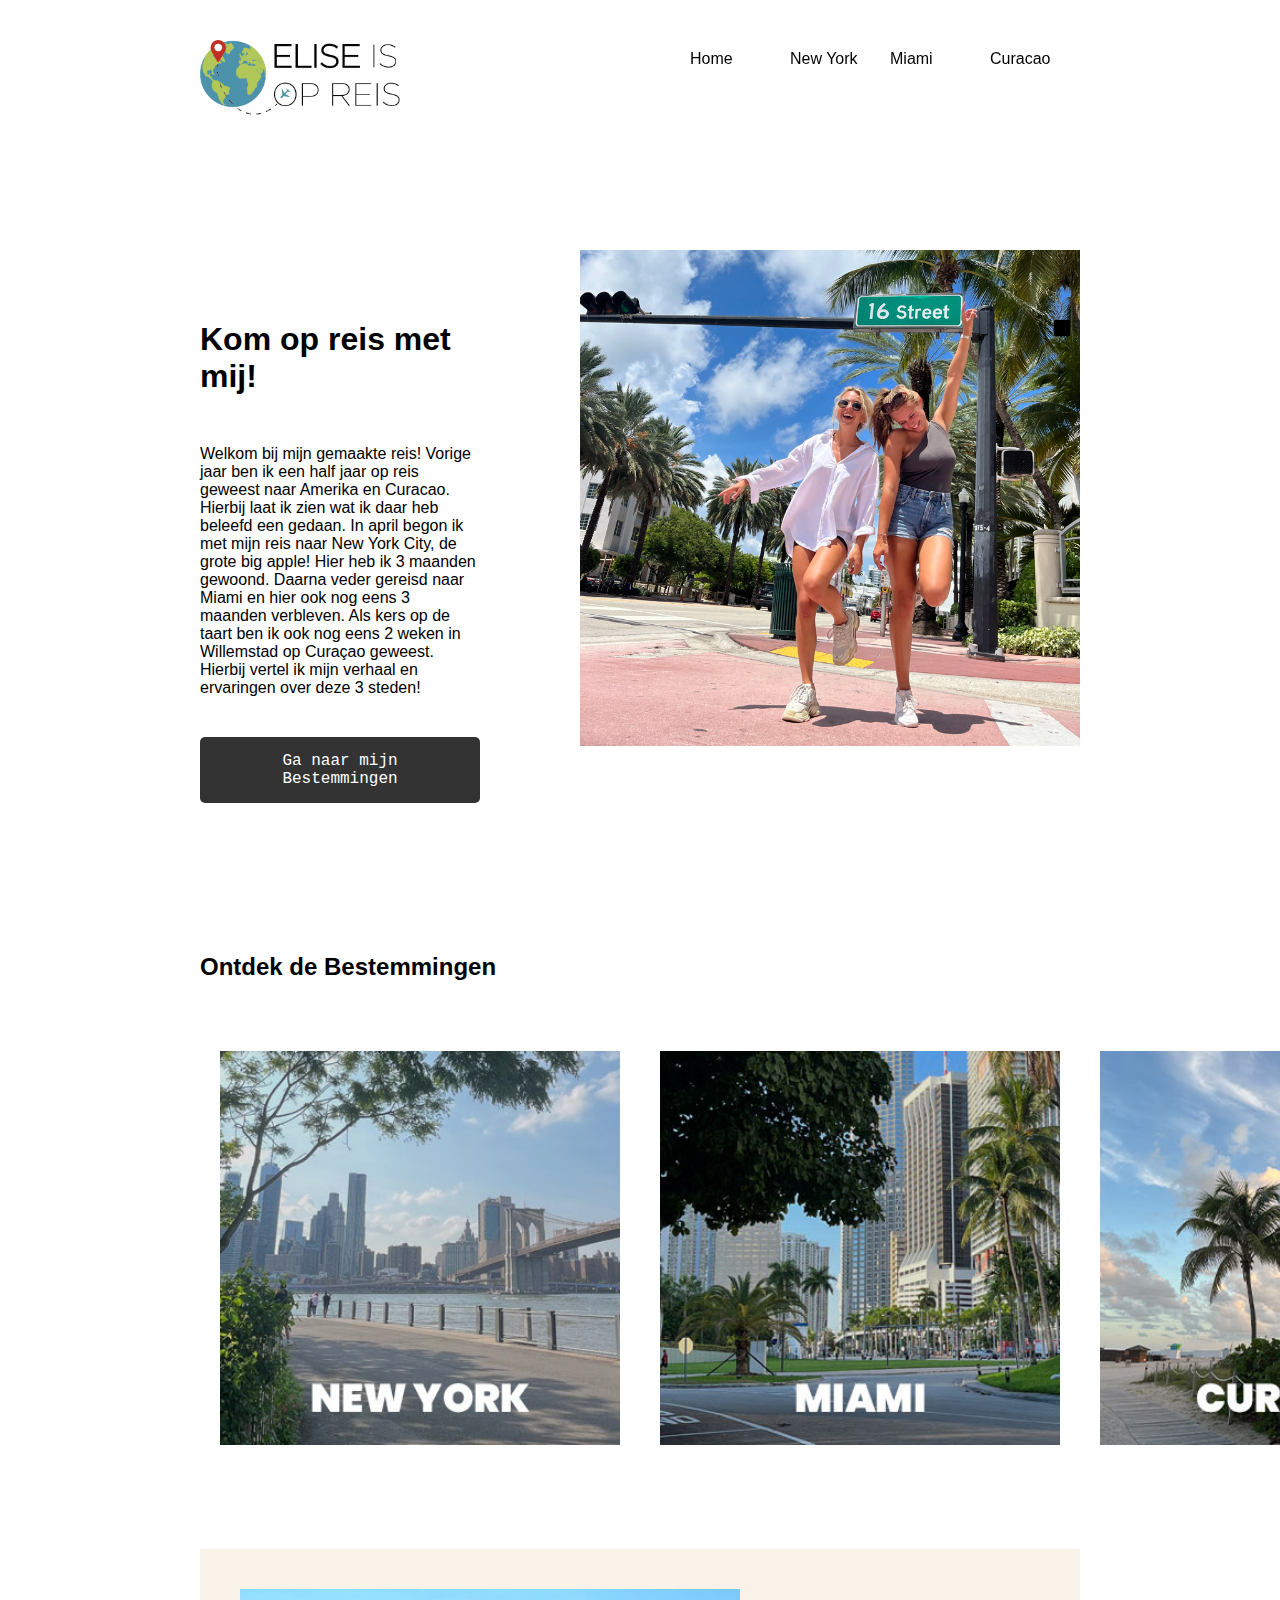
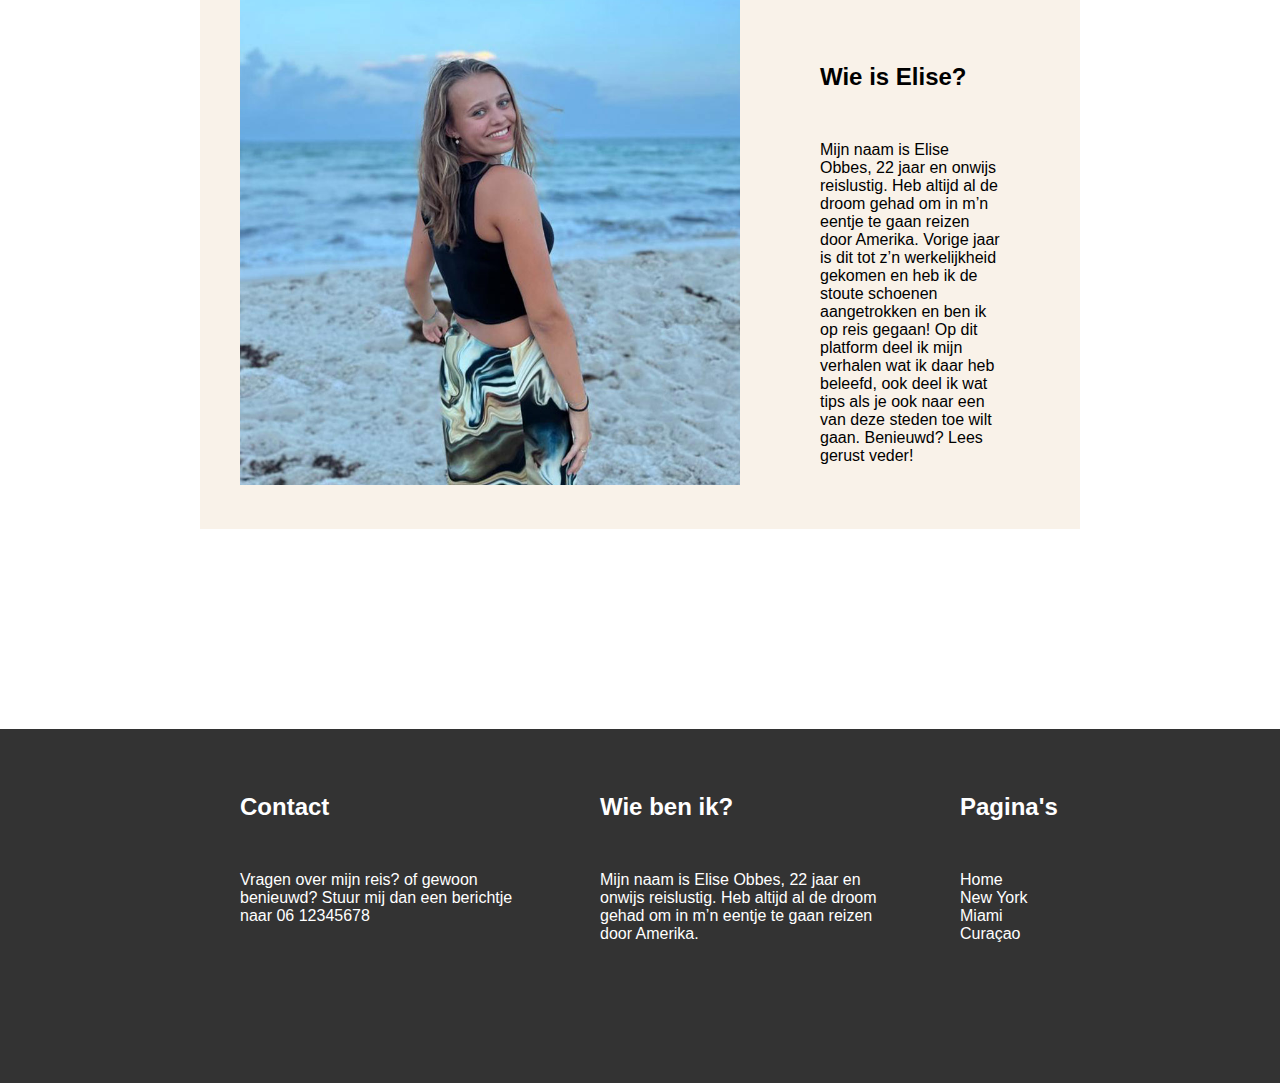
<file: index.html>
<!DOCTYPE html>
<html lang="nl">

<head>
    <meta charset="UTF-8">
    <meta name="viewport" content="width=device-width, initial-scale=1.0">
    <title>eliseisopreis</title>
    <link rel="stylesheet" href="stijl.css">
</head>

<body>

    <header>
        <nav>
            <a href="index.html"><img width="200" src="logo-eliseisopreis.png" alt="logo website"></a>
            <ul class="list">
                <li class="selectie"><a href="index.html">Home</a></li>
                <li><a href="newyork.html">New York</a></li>
                <li><a href="miami.html">Miami</a></li>
                <li><a href="curacao.html">Curacao</a></li>
            </ul>
        </nav>
    </header>

    <main>
        <section class="container">
            <div class="text-right">
                <h1>Kom op reis met mij!</h1>
                <p>Welkom bij mijn gemaakte reis! Vorige jaar ben ik een half jaar op reis geweest naar Amerika en
                    Curacao. Hierbij laat ik zien wat ik daar heb beleefd een gedaan. In april begon ik met mijn reis
                    naar New York City, de grote big
                    apple! Hier heb ik 3 maanden gewoond. Daarna veder gereisd naar Miami en hier ook nog eens 3 maanden
                    verbleven. Als kers op de taart ben ik ook nog eens 2 weken in Willemstad op Curaçao geweest.
                    Hierbij vertel ik mijn verhaal en ervaringen over deze 3 steden!</p>
                <a href="#anker" class="button">Ga naar mijn Bestemmingen</a>
            </div>

            <div class="flexbox">
                <img src="images/voorpagina-elise.jpg" alt="elise in miami foto">
            </div>
        </section>

        <section class="text-box">
            <h2>Ontdek de Bestemmingen</h2>
        </section>

        <section class="container1">
            <div class="box">
                <a href="newyork.html">
                    <img src="images/banner-newyork.jpg" alt="banner">
                </a>
            </div>
            <div class="box">
                <a href="miami.html">
                    <img src="images/banner-miami.jpg" alt="banner">
                </a>
            </div>
            <div class="box">
                <a href="curacao.html">
                    <img src="images/banner-curacao.jpg" alt="banner">
                </a>
            </div>
        </section>

        <section class="container-color">
            <div class="flexbox">
                <img src="images/wiebenik-elise.jpg" alt="elise">
            </div>

            <div class="text-left" id="anker">
                <h2>Wie is Elise?</h2>
                <p>Mijn naam is Elise Obbes, 22 jaar en onwijs reislustig.
                    Heb altijd al de droom gehad om in m’n eentje te gaan reizen door Amerika.
                    Vorige jaar is dit tot z’n werkelijkheid gekomen en heb ik de stoute schoenen aangetrokken en ben ik
                    op reis gegaan! Op dit platform deel ik mijn verhalen wat ik daar heb beleefd, ook deel ik wat tips
                    als je ook naar een van deze steden toe wilt gaan. Benieuwd? Lees gerust veder!</p>
            </div>
        </section>
    </main>

    <footer>
        <div class="colums">
            <div class="column">
                <h3>Contact</h3>
                <p>Vragen over mijn reis? of gewoon benieuwd? Stuur mij dan een berichtje naar 06 12345678</p>
            </div>
            <div class="column">
                <h3>Wie ben ik?</h3>
                <p>Mijn naam is Elise Obbes, 22 jaar en onwijs reislustig. Heb altijd al de droom gehad om in m’n eentje
                    te gaan reizen door Amerika.</p>
            </div>
            <div class="column">
                <h3>Pagina's</h3>
                <li><a href="index.html">Home</a></li>
                <li><a href="newyork.html">New York</a></li>
                <li><a href="miami.html">Miami</a></li>
                <li><a href="curacao.html">Curaçao</a></li>
            </div>
        </div>
    </footer>

</body>
</file>
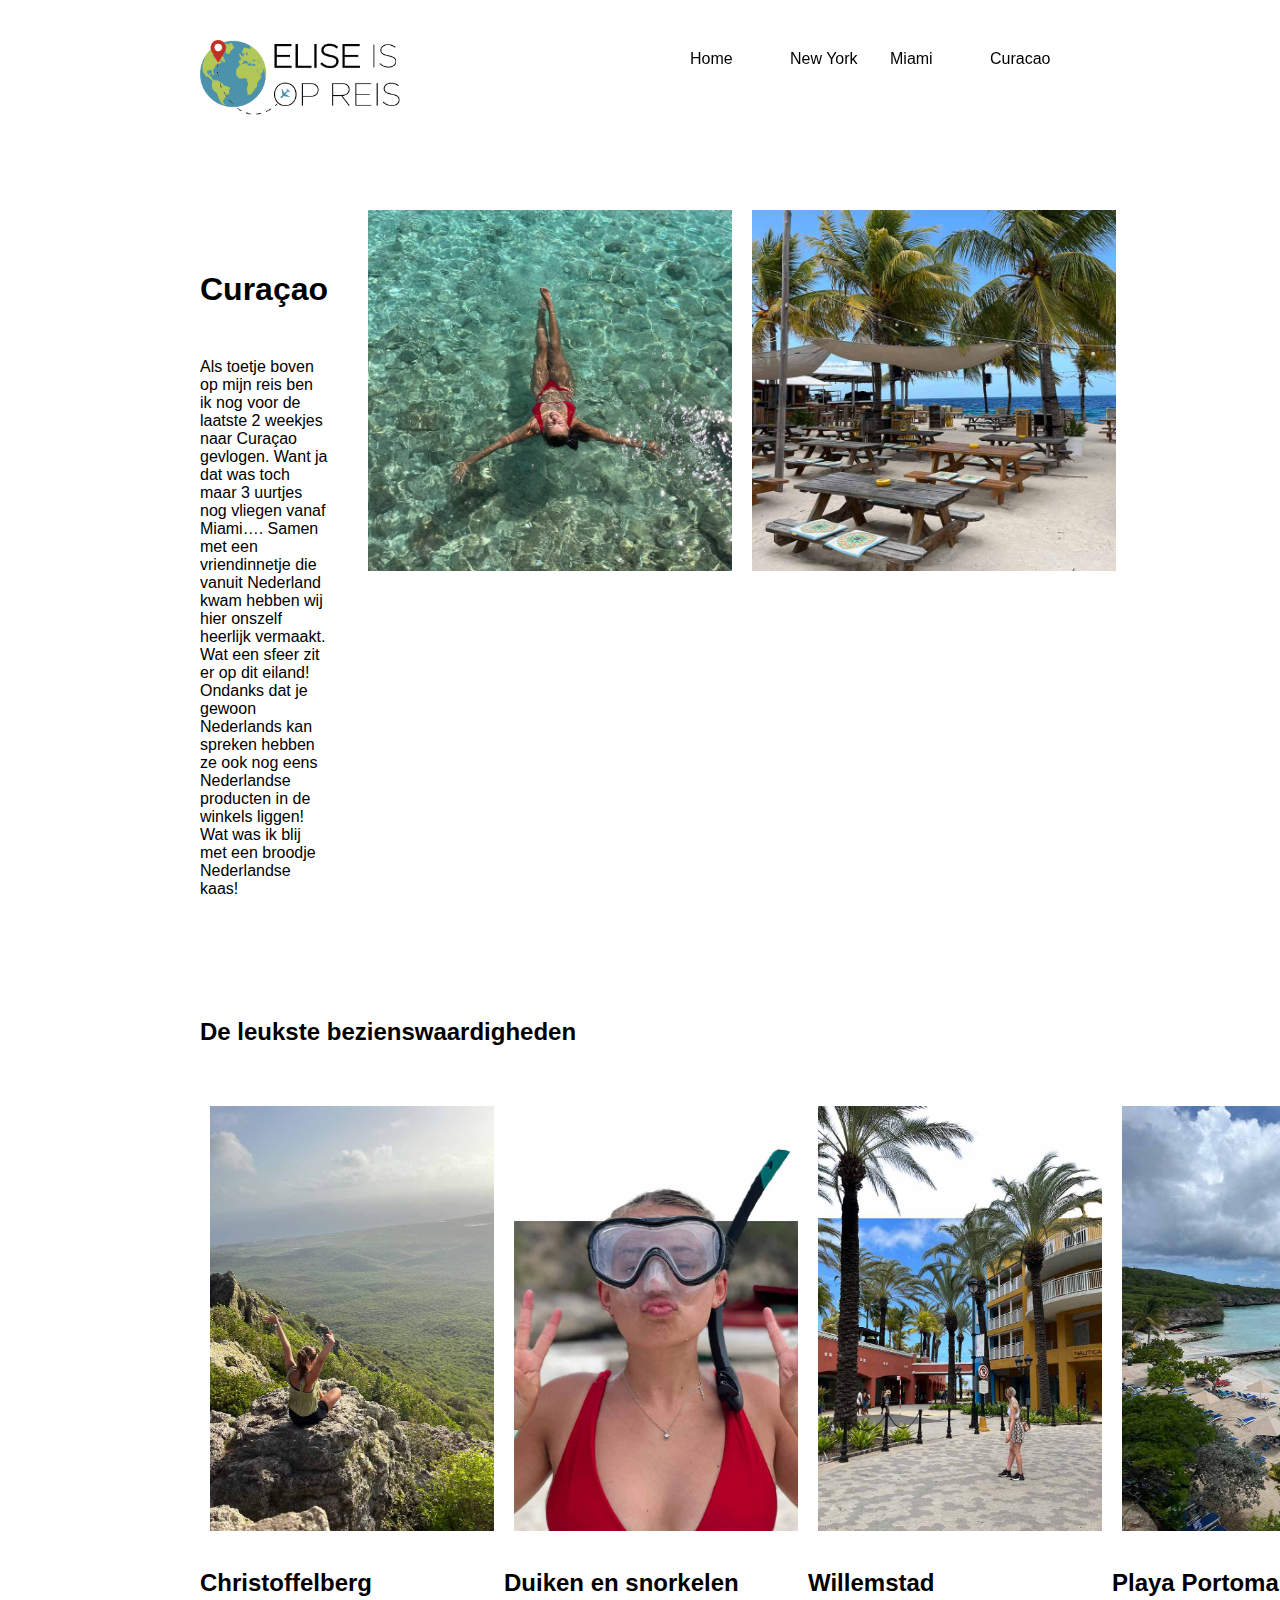
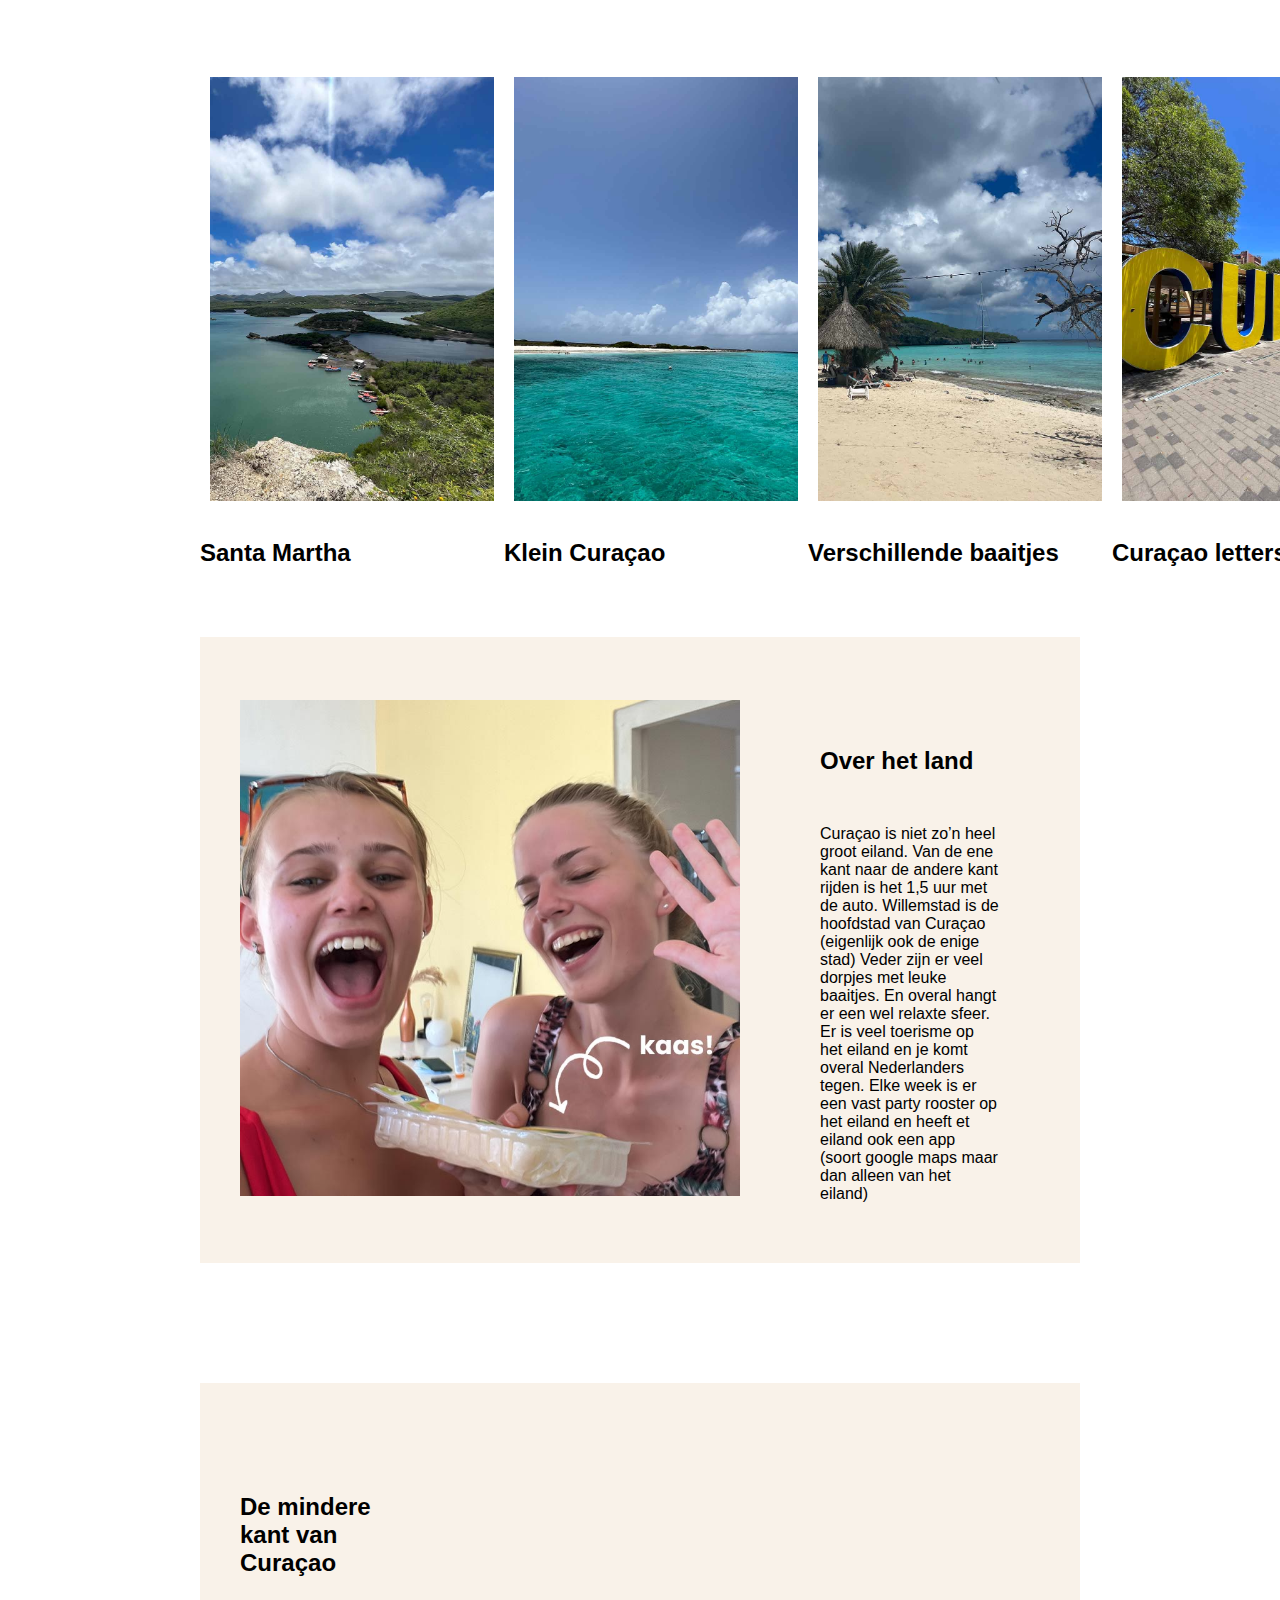
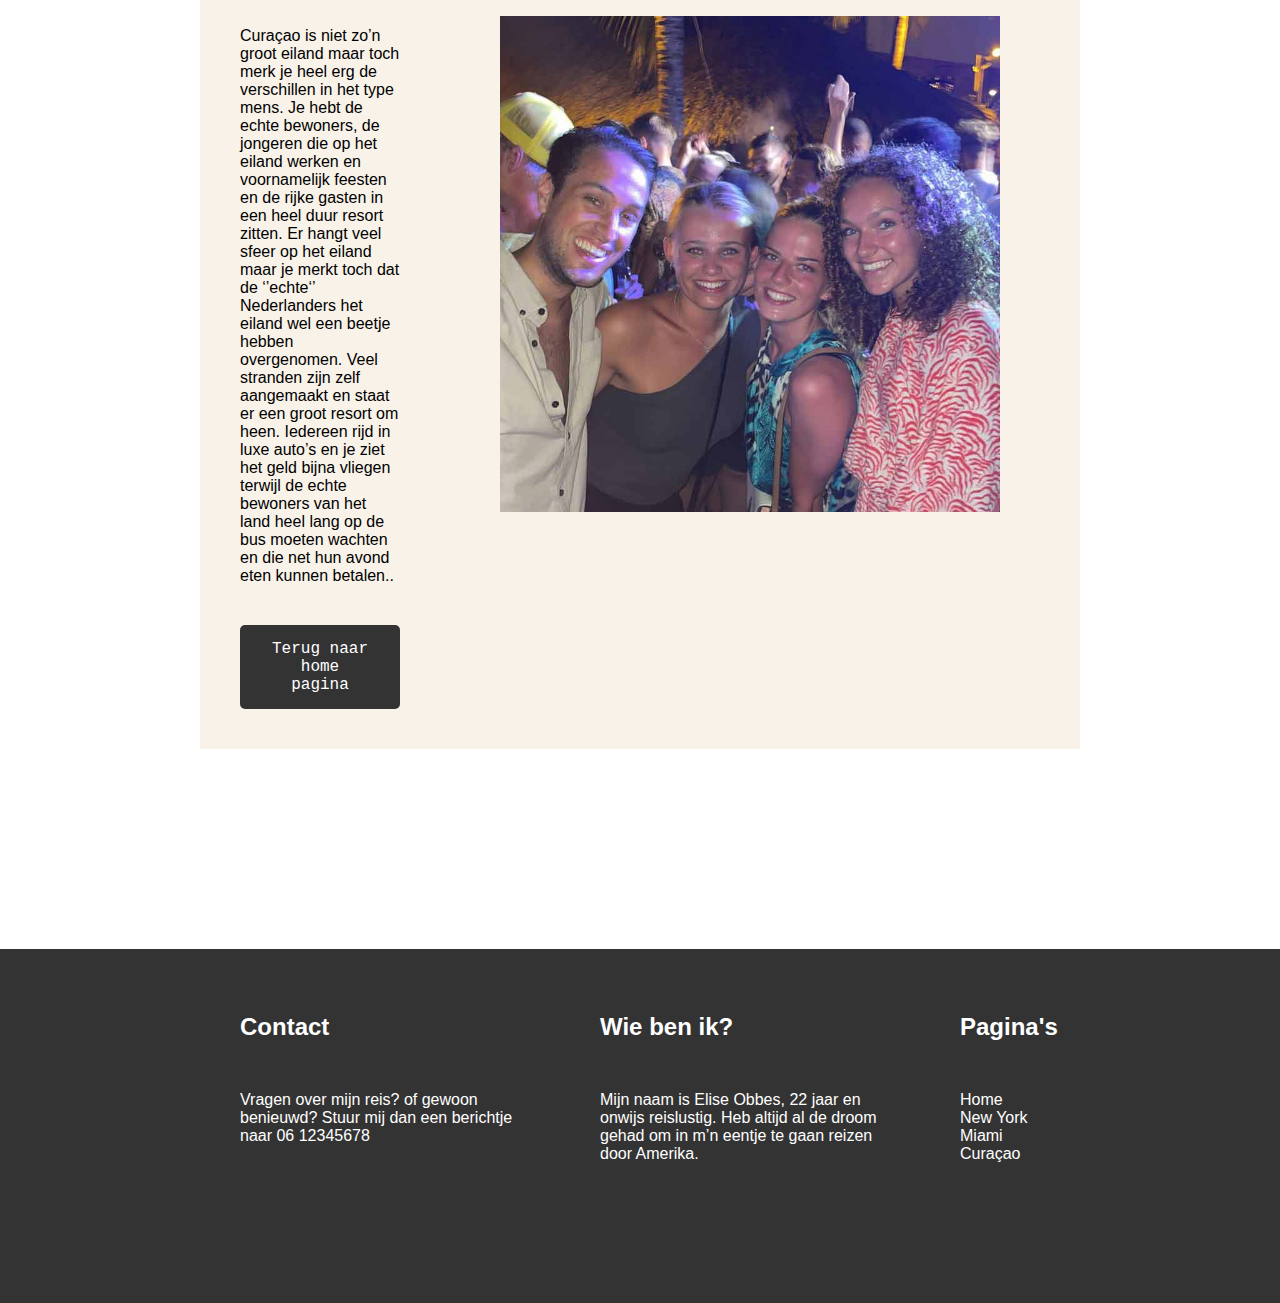
<file: curacao.html>
<!DOCTYPE html>
<html lang="nl">

<head>
    <meta charset="UTF-8">
    <meta name="viewport" content="width=device-width, initial-scale=1.0">
    <title>eliseisopreis</title>
    <link rel="stylesheet" href="stijl.css">
</head>

<body>
    <header>
        <nav>
            <a href="index.html"><img width="200px" src="logo-eliseisopreis.png" alt="logo website"></a>
            <ul class="list">
                <li class="selectie"><a href="index.html">Home</a></li>
                <li><a href="newyork.html">New York</a></li>
                <li><a href="miami.html">Miami</a></li>
                <li><a href="curacao.html">Curacao</a></li>
            </ul>
        </nav>
    </header>

    <main>
        <section class="container3">
            <div class="text-right1">
                <h1>Curaçao</h1>
                <p>Als toetje boven op mijn reis ben ik nog voor de laatste 2 weekjes naar Curaçao gevlogen.
                    Want ja dat was toch maar 3 uurtjes nog vliegen vanaf Miami….
                    Samen met een vriendinnetje die vanuit Nederland kwam hebben wij hier onszelf heerlijk vermaakt.
                    Wat een sfeer zit er op dit eiland! Ondanks dat je gewoon Nederlands kan spreken hebben ze ook nog
                    eens
                    Nederlandse
                    producten in de winkels liggen! Wat was ik blij met een broodje Nederlandse kaas!
                </p>
            </div>
            <div class="box-cura">
                <img src="images/cura-2.jpg" alt="banner">
            </div>
            <div class="box-cura">
                <img src="images/cura.jpg" alt="banner">
            </div>
        </section>

        <section class="text-box">
            <h2>De leukste bezienswaardigheden</h2>
        </section>

        <section class="container2">
            <div class="box-nyc">
                <img src="images/christoffel.jpg" alt="banner">
                <h3>Christoffelberg</h3>
            </div>
            <div class="box-nyc">
                <img src="images/duiken.jpg" alt="banner">
                <h3>Duiken en snorkelen</h3>
            </div>
            <div class="box-nyc">
                <img src="images/palmboom.jpg" alt="banner">
                <h3>Willemstad</h3>
            </div>
            <div class="box-nyc">
                <img src="images/strandje.jpg" alt="banner">
                <h3>Playa Portomari</h3>
            </div>
        </section>

        <section class="container2">
            <div class="box-nyc">
                <img src="images/santa-martha.jpg" alt="banner">
                <h3>Santa Martha</h3>
            </div>
            <div class="box-nyc">
                <img src="images/kleincuracao.jpg" alt="banner">
                <h3>Klein Curaçao</h3>
            </div>
            <div class="box-nyc">
                <img src="images/baaitjes.jpg" alt="banner">
                <h3>Verschillende baaitjes</h3>
            </div>
            <div class="box-nyc">
                <img src="images/sign.jpg" alt="banner">
                <h3>Curaçao letters</h3>
            </div>
        </section>

        <section class="container-color">
            <div class="flexbox">
                <img src="images/kaas.jpg" alt="kaas foto">
            </div>

            <div class="text-left">
                <h2>Over het land</h2>
                <p>Curaçao is niet zo’n heel groot eiland. Van de ene kant naar de andere kant rijden is het 1,5 uur met
                    de auto. Willemstad is de hoofdstad van Curaçao (eigenlijk ook de enige stad) Veder zijn er veel
                    dorpjes met
                    leuke baaitjes. En overal hangt er een wel relaxte sfeer.
                    Er is veel toerisme op het eiland en je komt overal Nederlanders tegen.
                    Elke week is er een vast party rooster op het eiland en heeft et eiland ook een app (soort google
                    maps maar dan alleen van het eiland)
                </p>
            </div>
        </section>



        <section class="container-color">
            <div class="text-right">
                <h2>De mindere kant van Curaçao</h2>
                <p> Curaçao is niet zo’n groot eiland maar toch merk je heel erg de verschillen in het type mens.
                    Je hebt de echte bewoners, de jongeren die op het eiland werken en voornamelijk feesten en de rijke
                    gasten in een heel
                    duur resort zitten. Er hangt veel sfeer op het eiland maar je merkt toch dat de ‘’echte‘’
                    Nederlanders het eiland wel een
                    beetje hebben overgenomen. Veel stranden zijn zelf aangemaakt en staat er een groot resort om heen.
                    Iedereen rijd in luxe
                    auto’s en je ziet het geld bijna vliegen terwijl de echte bewoners van het land heel lang op de bus
                    moeten wachten en die
                    net hun avond eten kunnen betalen..</p>
                <a href="index.html" class="button">Terug naar home pagina</a>
            </div>

            <div class="flexbox">
                <img src="images/cura3.jpg" alt="Curaçao">
            </div>
        </section>

    </main>

    <footer>
        <div class="colums">
            <div class="column">
                <h3>Contact</h3>
                <p>Vragen over mijn reis? of gewoon benieuwd? Stuur mij dan een berichtje naar 06 12345678</p>
            </div>
            <div class="column">
                <h3>Wie ben ik?</h3>
                <p>Mijn naam is Elise Obbes, 22 jaar en onwijs reislustig. Heb altijd al de droom gehad om in m’n eentje
                    te gaan reizen door Amerika.</p>
            </div>
            <div class="column">
                <h3>Pagina's</h3>
                <li><a href="index.html">Home</a></li>
                <li><a href="newyork.html">New York</a></li>
                <li><a href="miami.html">Miami</a></li>
                <li><a href="curacao.html">Curaçao</a></li>
            </div>
        </div>
    </footer>

</body>
</file>
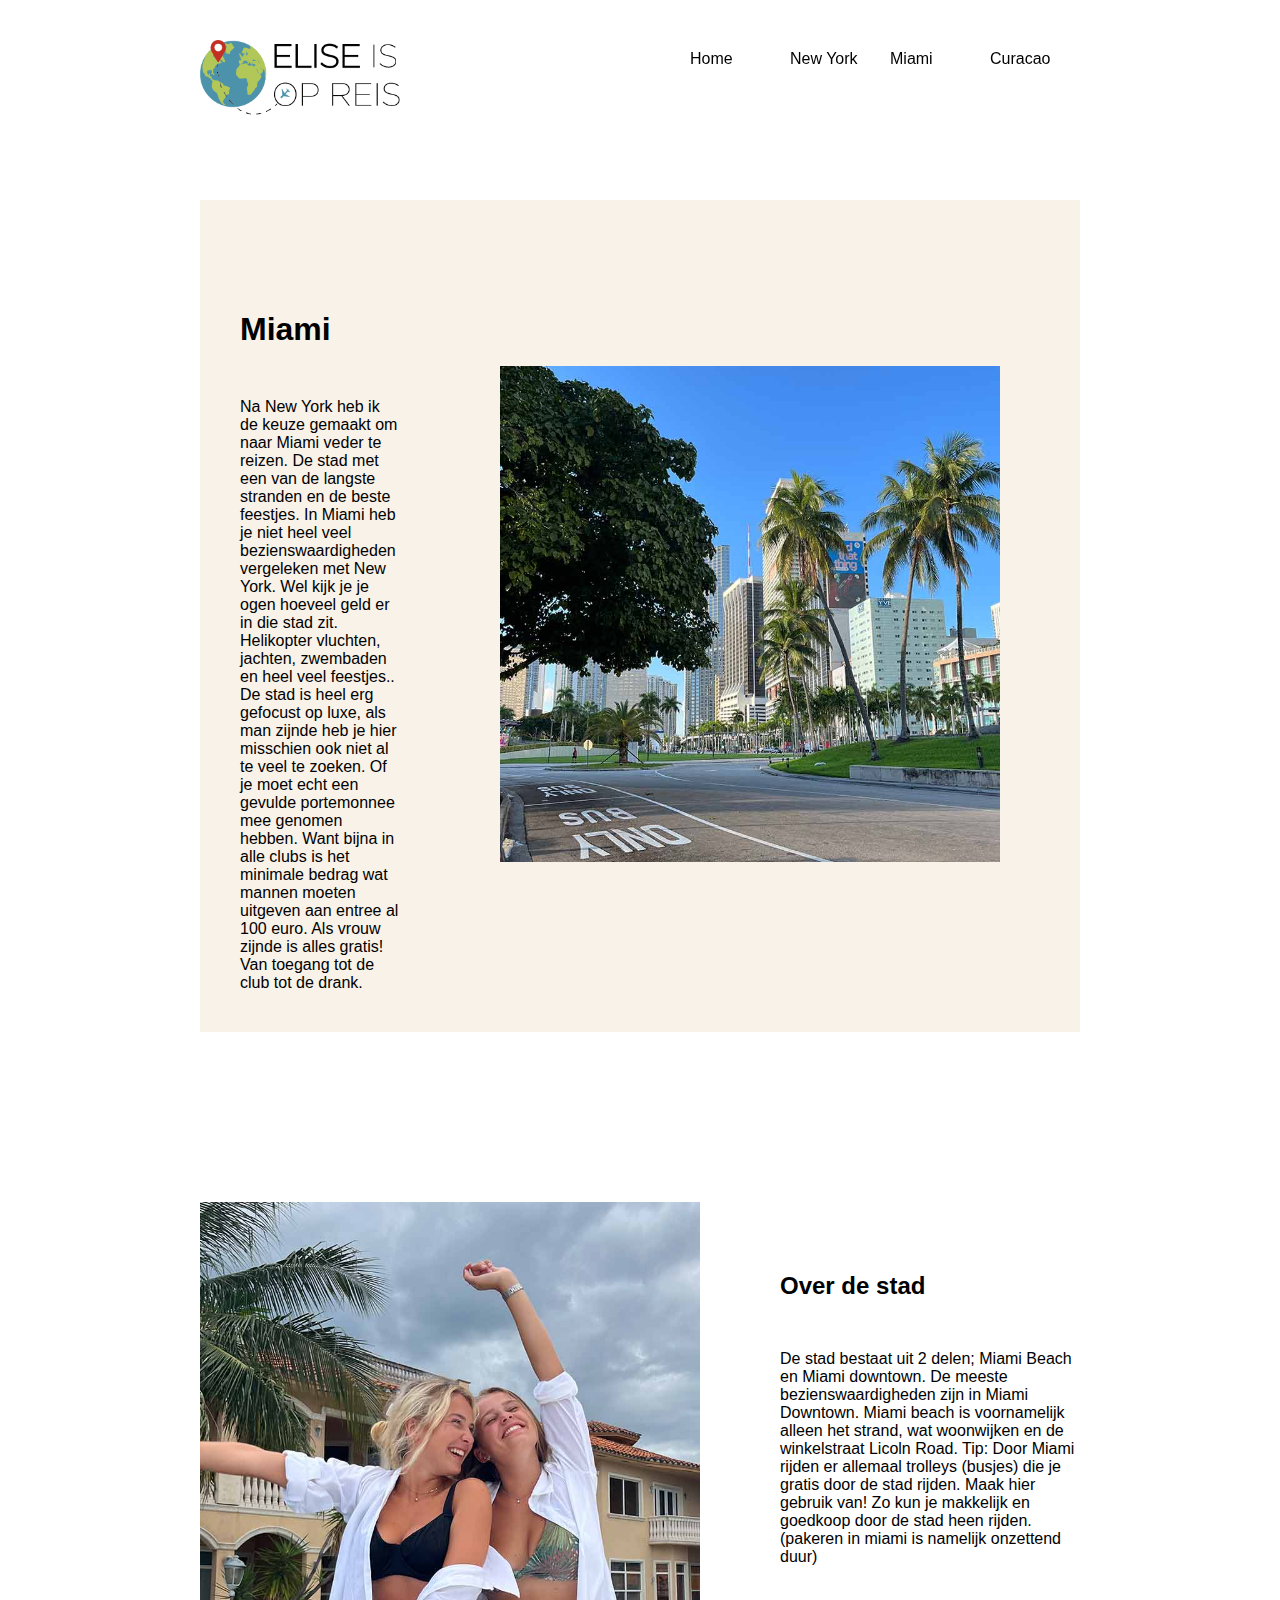
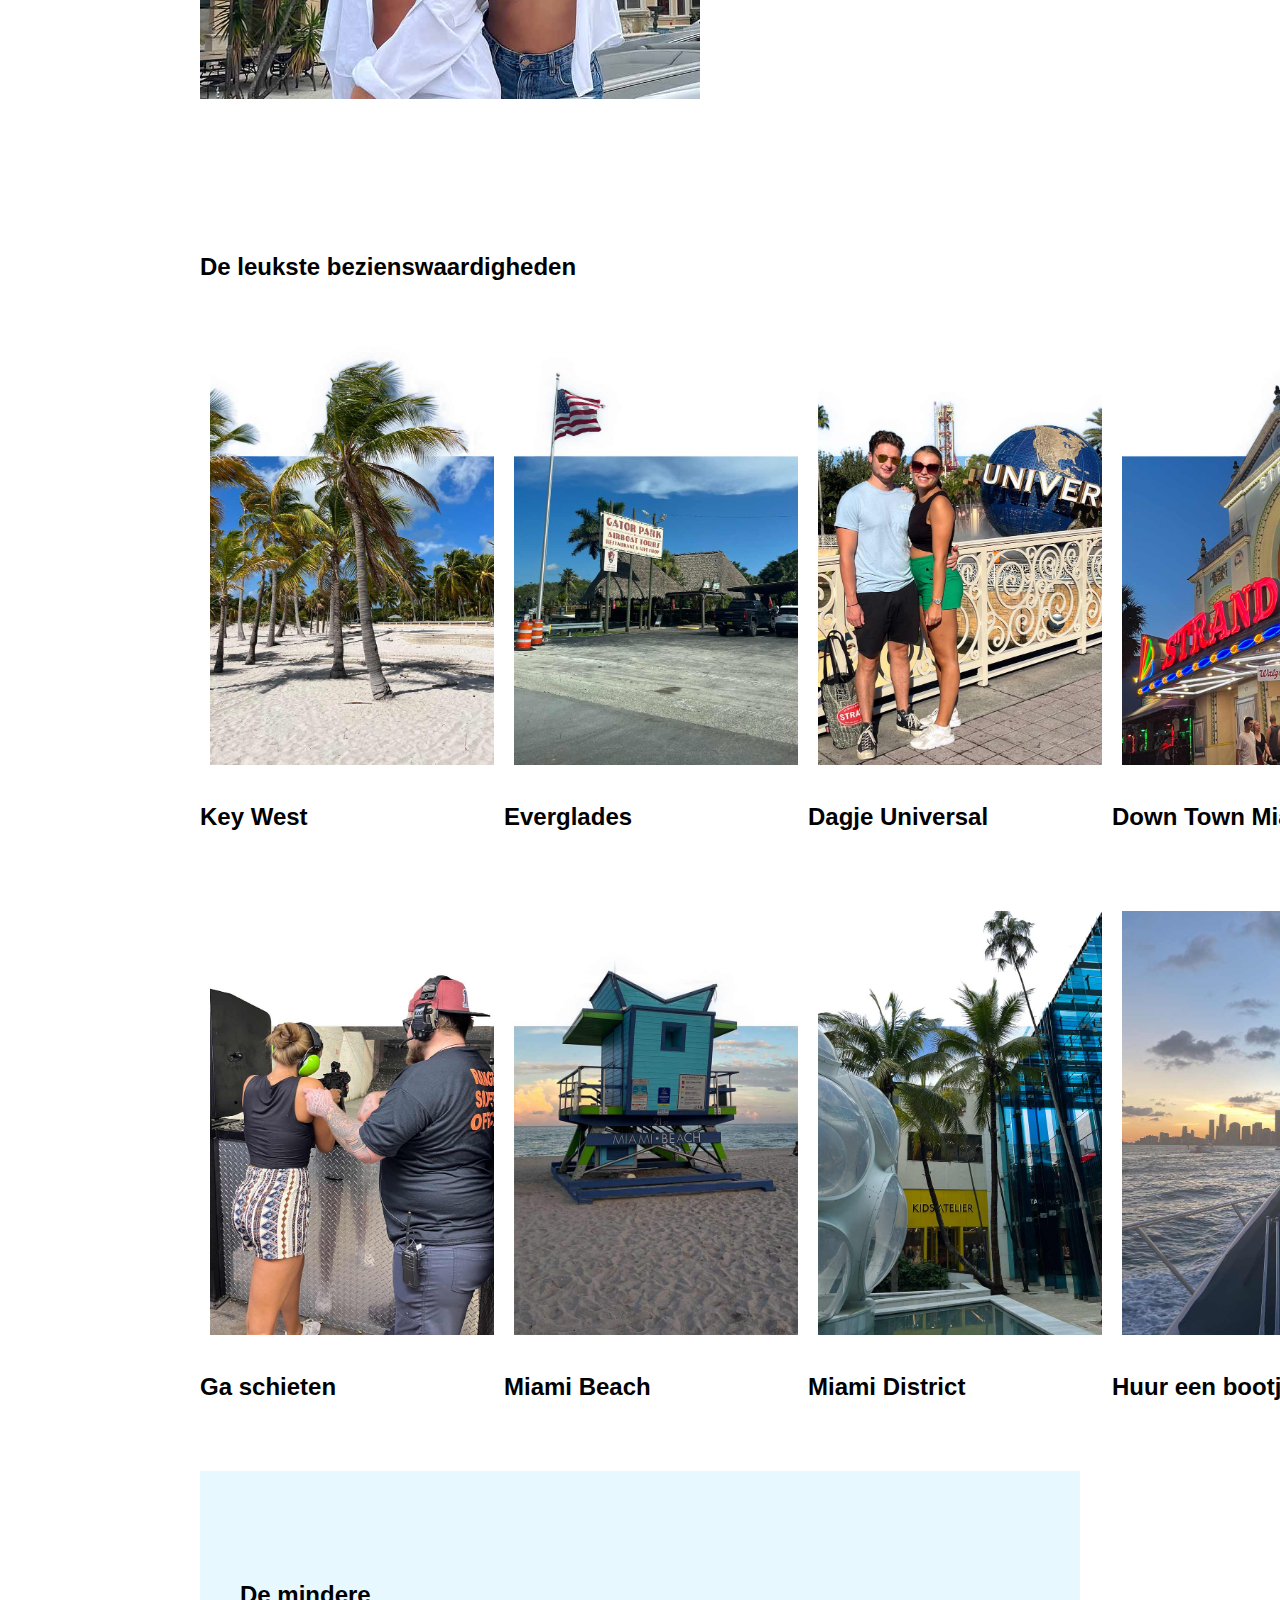
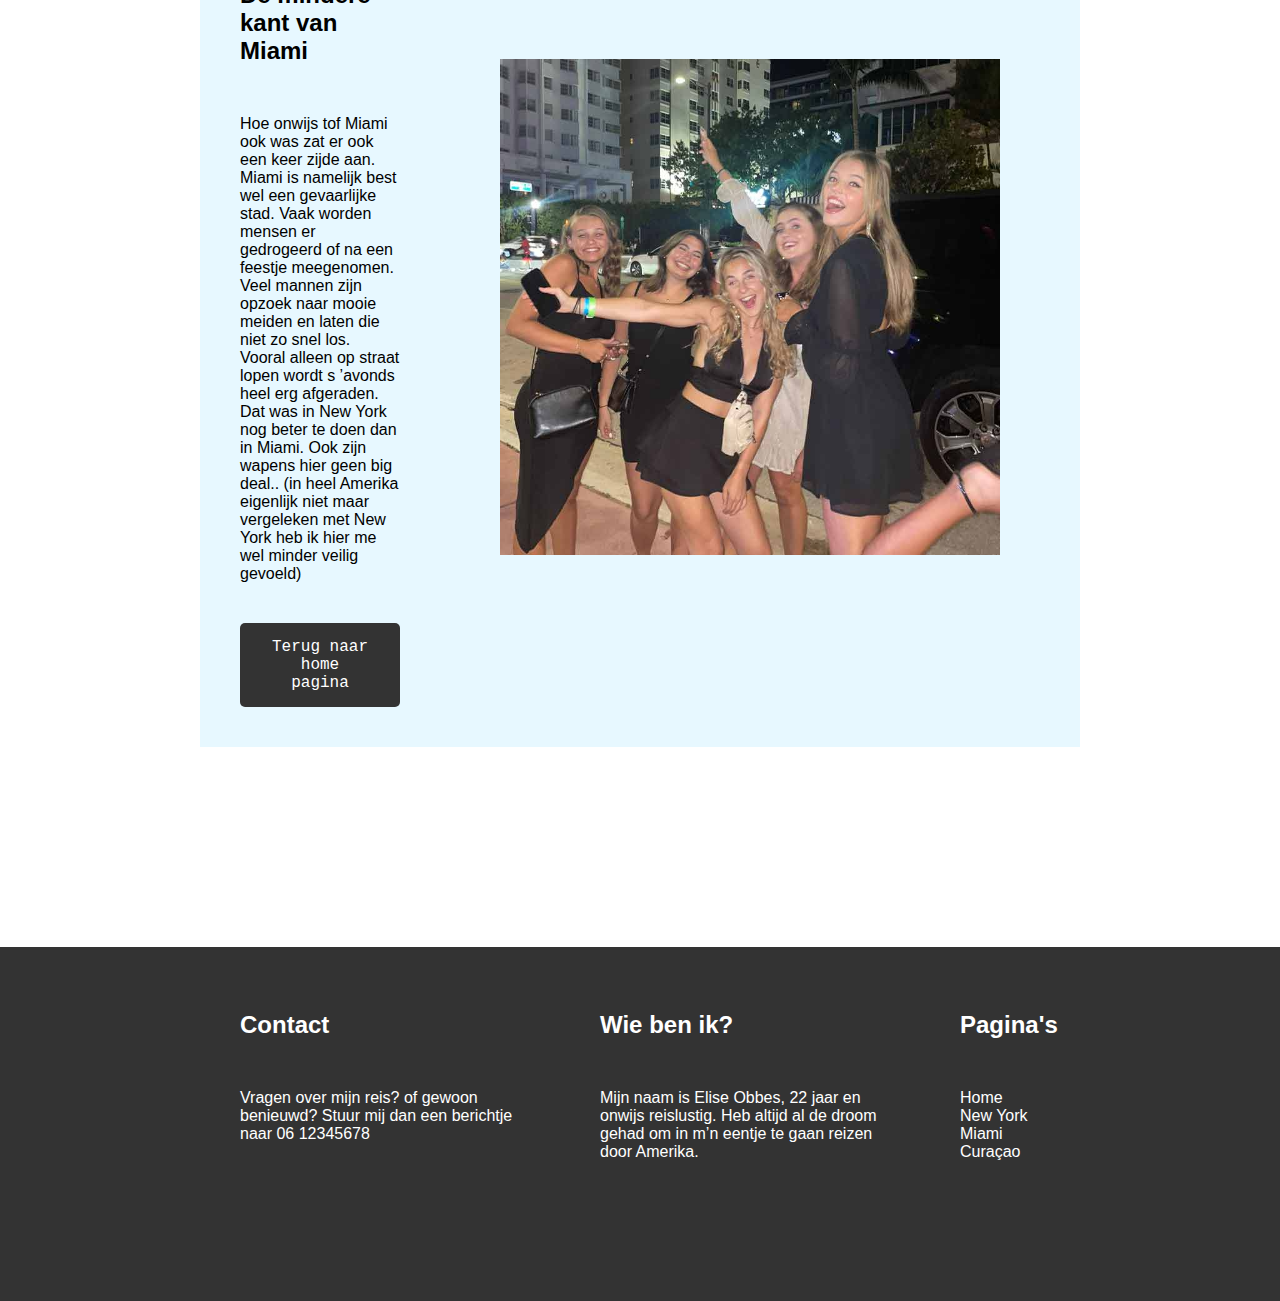
<file: miami.html>
<!DOCTYPE html>
<html lang="nl">

<head>
    <meta charset="UTF-8">
    <meta name="viewport" content="width=device-width, initial-scale=1.0">
    <title>eliseisopreis</title>
    <link rel="stylesheet" href="stijl.css">
</head>

<body>


    <header>
        <nav>
            <a href="index.html"><img width="200px" src="logo-eliseisopreis.png" alt="logo website"></a>
            <ul class="list">
                <li class="selectie"><a href="index.html">Home</a></li>
                <li><a href="newyork.html">New York</a></li>
                <li><a href="miami.html">Miami</a></li>
                <li><a href="curacao.html">Curacao</a></li>
            </ul>
        </nav>
    </header>

    <main>
        <section class="container-color">
            <div class="text-right">
                <h1>Miami</h1>
                <p>Na New York heb ik de keuze gemaakt om naar Miami veder te reizen.
                    De stad met een van de langste stranden en de beste feestjes.
                    In Miami heb je niet heel veel bezienswaardigheden vergeleken met New York. Wel kijk je je ogen
                    hoeveel
                    geld er in die stad
                    zit. Helikopter vluchten, jachten, zwembaden en heel veel feestjes..
                    De stad is heel erg gefocust op luxe, als man zijnde heb je hier misschien ook niet al te veel te
                    zoeken.
                    Of je moet echt een gevulde portemonnee mee genomen hebben. Want bijna in alle clubs is het minimale
                    bedrag wat mannen
                    moeten uitgeven aan entree al 100 euro. Als vrouw zijnde is alles gratis! Van toegang tot de club
                    tot de
                    drank.

                </p>
            </div>

            <div class="flexbox">
                <img src="images/miami-1.jpg" alt="miami foto">
            </div>
        </section>

        <section class="container">
            <div class="flexbox">
                <img src="images/miami-2.jpg" alt="elise in miami">
            </div>

            <div class="text-left">
                <h2>Over de stad</h2>
                <p>De stad bestaat uit 2 delen; Miami Beach en Miami downtown.
                    De meeste bezienswaardigheden zijn in Miami Downtown. Miami beach is voornamelijk alleen het strand,
                    wat woonwijken en de winkelstraat Licoln Road.
                    Tip: Door Miami rijden er allemaal trolleys (busjes)
                    die je gratis door de stad rijden. Maak hier gebruik van! Zo kun je makkelijk en goedkoop door de
                    stad
                    heen rijden. (pakeren in miami is namelijk onzettend duur)
                </p>
            </div>
        </section>

        <section class="text-box">
            <h2>De leukste bezienswaardigheden</h2>
        </section>

        <section class="container2">
            <div class="box-nyc">
                <img src="images/keywest.jpg" alt="banner">
                <h3>Key West</h3>
            </div>
            <div class="box-nyc">
                <img src="images/everglades.jpg" alt="banner">
                <h3>Everglades</h3>
            </div>
            <div class="box-nyc">
                <img src="images/universal.jpg" alt="banner">
                <h3>Dagje Universal</h3>
            </div>
            <div class="box-nyc">
                <img src="images/down-town.jpg" alt="banner">
                <h3>Down Town Miami</h3>
            </div>
        </section>

        <section class="container2">
            <div class="box-nyc">
                <img src="images/shoot.jpg" alt="banner">
                <h3>Ga schieten</h3>
            </div>
            <div class="box-nyc">
                <img src="images/beach-inmiami.jpg" alt="banner">
                <h3>Miami Beach</h3>
            </div>
            <div class="box-nyc">
                <img src="images/district.jpg" alt="banner">
                <h3>Miami District</h3>
            </div>
            <div class="box-nyc">
                <img src="images/huurboot.jpg" alt="banner">
                <h3>Huur een bootje!</h3>
            </div>
        </section>

        <section class="container-color2">
            <div class="text-right">
                <h2>De mindere kant van Miami</h2>
                <p> Hoe onwijs tof Miami ook was zat er ook een keer zijde aan.
                    Miami is namelijk best wel een gevaarlijke stad. Vaak worden mensen er gedrogeerd of na een feestje
                    meegenomen.
                    Veel mannen zijn opzoek naar mooie meiden en laten die niet zo snel los. Vooral alleen op straat
                    lopen
                    wordt s ’avonds heel
                    erg afgeraden. Dat was in New York nog beter te doen dan in Miami. Ook zijn wapens hier geen big
                    deal..
                    (in heel Amerika
                    eigenlijk niet maar vergeleken met New York heb ik hier me wel minder veilig gevoeld) </p>
                <a href="index.html" class="button">Terug naar home pagina</a>
            </div>

            <div class="flexbox">
                <img src="images/uitgaan.jpg" alt="uitgaan miami">
            </div>
        </section>

    </main>

    <footer>
        <div class="colums">
            <div class="column">
                <h3>Contact</h3>
                <p>Vragen over mijn reis? of gewoon benieuwd? Stuur mij dan een berichtje naar 06 12345678</p>
            </div>
            <div class="column">
                <h3>Wie ben ik?</h3>
                <p>Mijn naam is Elise Obbes, 22 jaar en onwijs reislustig. Heb altijd al de droom gehad om in m’n eentje
                    te gaan reizen door Amerika.</p>
            </div>
            <div class="column">
                <h3>Pagina's</h3>
                <li><a href="index.html">Home</a></li>
                <li><a href="newyork.html">New York</a></li>
                <li><a href="miami.html">Miami</a></li>
                <li><a href="curacao.html">Curaçao</a></li>
            </div>
        </div>
    </footer>

</body>
</file>
<file: stijl.css>
main {
    margin: 200px;
}

header {
    margin: 200px;
    margin-top: 0;
}

body {
    margin: 0;
}

h1 {
    color: black;
    font-family: 'Poppins', 'Arial', sans-serif;
    text-align: left;
    margin-bottom: 50px;
    font-size: 32px
}

h2,
h3 {
    color: black;
    font-family: 'Poppins', 'Arial', sans-serif;
    text-align: left;
    margin-bottom: 50px;
    font-size: 24px;
}

* {
    box-sizing: border-box;
}

p {
    font-family: 'Poppins', 'Arial', sans-serif;
    margin: 0px;
}

header {
    position: fixed;
    top: 0;
    background-color: white;
    display: block;
    width: 100%;
    padding-top: 40px;
    padding-right: 400px;
    z-index: 100;
}

.logo {
    width: 200px;
}

.list {
    display: flex;
    color: lightskyblue;
    list-style-type: none;
    text-decoration: none;
    padding: 0;
    margin: 0;
    overflow: hidden;
    float: right;
}

.list a {
    display: block;
    text-align: center;
    color: black;
    text-decoration: none;
    padding-right: 25px;
    transition: all 250ms;
    align-items: center;
    float: right;
}

header ul a {
    margin: 10px;
    justify-content: left;
    font-family: 'Poppins', 'Arial', sans-serif;
    position: fixed;

}


li {
    list-style-type: none;
    text-decoration: none;
    margin-right: 100px;
    margin-left: 0px;
}

li a:hover {
    color: lightskyblue;
}


.flexbox {
    justify-content: center;
    align-items: baseline;
}

.text-right {
    padding-right: 100px;
    padding-top: 50px;
}
.text-right1 {
    padding-right: 30px;
    padding-top: 50px;
}
.text-left {
    padding-left: 80px;
    padding-top: 50px;
    padding-bottom: 20px;
}

.container {
    display: flex;
    flex-direction: row;
    justify-content: space-evenly;
    padding: 0;
    margin: 0;
    padding-top: 50px;
    padding-bottom: 50px;

}

.container-color {
    display: flex;
    flex-direction: row;
    justify-content: space-evenly;
    align-items: center;
    padding: 40px;
    padding-right: 80px;
    margin-bottom: 120px;
    background-color: rgb(249, 242, 233);
}

.container-color2 {
    display: flex;
    flex-direction: row;
    justify-content: space-evenly;
    align-items: center;
    padding: 40px;
    padding-right: 80px;
    margin-bottom: 120px;
    background-color: rgb(231, 248, 255);
}

.text {
    padding-top: 50px;
}

.flexbox {
    align-items: center;
}

.flexbox h1 {
    padding-top: 100px;
}

.flexbox img {
    width: 500px;
}


.button {
    text-align: center;
    align-items: stretch;
    justify-content: center;
    text-decoration: none;
    color: aqua
}

.selectie {
    background-color: lightskyblue;
}

.box img {
    width: 25em;
}

.container1 {
    display: flex;
    align-items: center;
    flex-direction: row;
    justify-content: space-evenly;
    padding-bottom: 80px;
}

.text-box {
    margin-top: 100px;
    align-items: center;

}

.container2 {
    display: flex;
    align-items: baseline;
    flex-direction: row;
    justify-content: space-evenly;
    padding-bottom: 20px;
}


.box-nyc img {
    width: 19em;
    padding: 10px;
}

.container3 {
    display: flex;
    flex-direction: row;
    justify-content: space-evenly;
    padding-bottom: 20px;
}

.box-cura img {
    width: 24em;
    padding: 10px;
}

.box {
    padding: 20px;
}

.box:hover {
    box-shadow: 0 0 10px rgba(0, 0, 0, 0.3);
    transform: scale(1.05);
    transition: box-shadow 0.3s ease-in-out, transform 0.3s ease-in-out;
}

.footer {
    padding: 100px;
    background-color: lightskyblue;
}

.button {
    display: inline-block;
    padding: 15px 30px;
    background-color: #333;
    color: white;
    text-decoration: none;
    border-radius: 5px;
    transition: background-color 0.3s ease-in-out;
    margin-top: 40px;
    font-family: 'poppins', Courier, monospace;
}

.button:hover {
    background-color: lightsalmon;
}

.colums {
    background-color: #333;
    color: #fff;
    padding-left: 200px;
    display: flex;
    flex-wrap: wrap;
    color: white;
    text-decoration: none;
    font-family: 'Poppins', 'Arial', sans-serif;
    padding-bottom: 100px;
}


.colums h3 {
    color: white;
}

.colums a {
    text-align: center;
    color: white;
    text-decoration: none;
    font-family: 'Poppins', 'Arial', sans-serif;
    margin: 0;
}


.column {
    flex: 1;
    margin: 40px;
}

@media (max-width: 768px) {
    .column {
        flex: 100%;
    }
}
</file>
